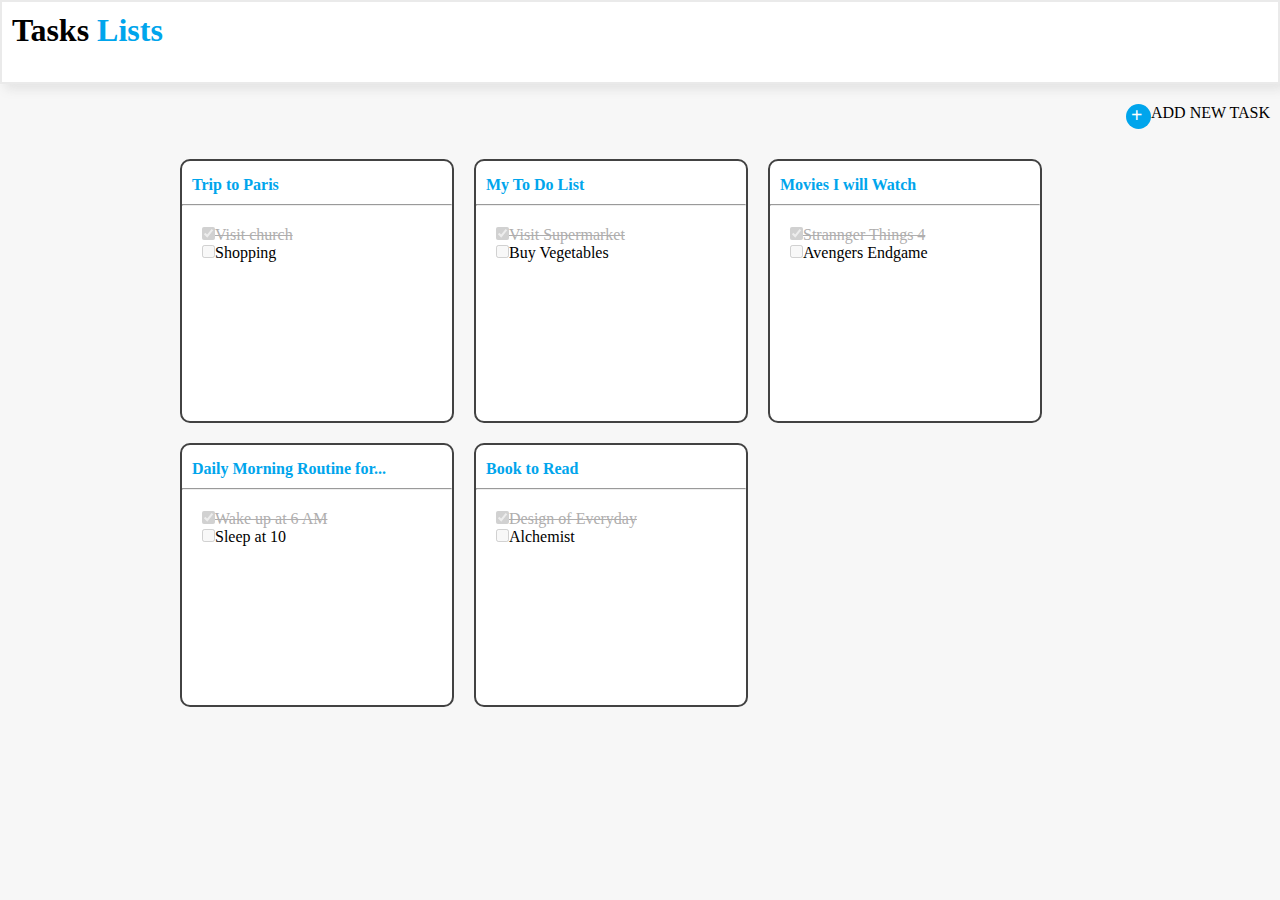
<file: index.html>
<!DOCTYPE html>
<html lang="en">
<head>
    <meta charset="UTF-8">
    <meta http-equiv="X-UA-Compatible" content="IE=edge">
    <meta name="viewport" content="width=device-width, initial-scale=1.0">
    <title>Document</title>
    <link rel="stylesheet" href="style.css">
    <link rel="stylesheet" href="https://cdnjs.cloudflare.com/ajax/libs/font-awesome/6.4.0/css/all.min.css" />
</head>
<body>
    <div class="navbar">
        <h1 class="task">Tasks <span class="lists">Lists</span></h1>
    </div>
    <div class="plusadd">
        <div><a href="index2.html"><div class="circle"><p class="plus"> +</p></div></a></div>
        <div class="add">ADD NEW TASK</div>
    </div>
    <!--Click on + so that ancor tag works-->
    <div class="container">
        <div class="box"> 
            <a href="index3.html"><h4 class="head lists">Trip to Paris</h4></a>
            <hr>
            <div class="pad">
                <input type="checkbox"  disabled checked><span class="text">Visit church</span><br>
                <input type="checkbox"  disabled ><span>Shopping</span>
            </div>
        </div>
        <!--Click on text TRIP TO PARIS for ancor tag to work-->
        <div class="box"> 
            <h4 class="head lists">My To Do List</h4>
            <hr>
            <div class="pad">
                <input type="checkbox"  disabled checked><span class="text">Visit Supermarket</span><br>
                <input type="checkbox"  disabled ><span>Buy Vegetables</span>
            </div>
        </div>
        <div class="box"> 
            <h4 class="head lists">Movies I will Watch</h4>
            <hr>
            <div class="pad">
                <input type="checkbox"  disabled checked><span class="text">Strannger Things 4</span><br>
                <input type="checkbox"  disabled ><span>Avengers Endgame</span>
            </div>
        </div>
        <div class="box"> 
            <h4 class="head lists">Daily Morning Routine for...</h4>
            <hr>
            <div class="pad">
                <input type="checkbox"  disabled checked><span class="text">Wake up at 6 AM</span><br>
                <input type="checkbox"  disabled ><span>Sleep at 10</span>
            </div>
        </div>
        <dIV class="box"> 
            <h4 class="head lists">Book to Read </h4>
            <hr>
            <div class="pad">
                <input type="checkbox"  disabled checked><span class="text">Design of Everyday</span><br>
                <input type="checkbox"  disabled ><span>Alchemist</span>
            </div>
        </dIV>
    </div>

</body>
</html>
</file>
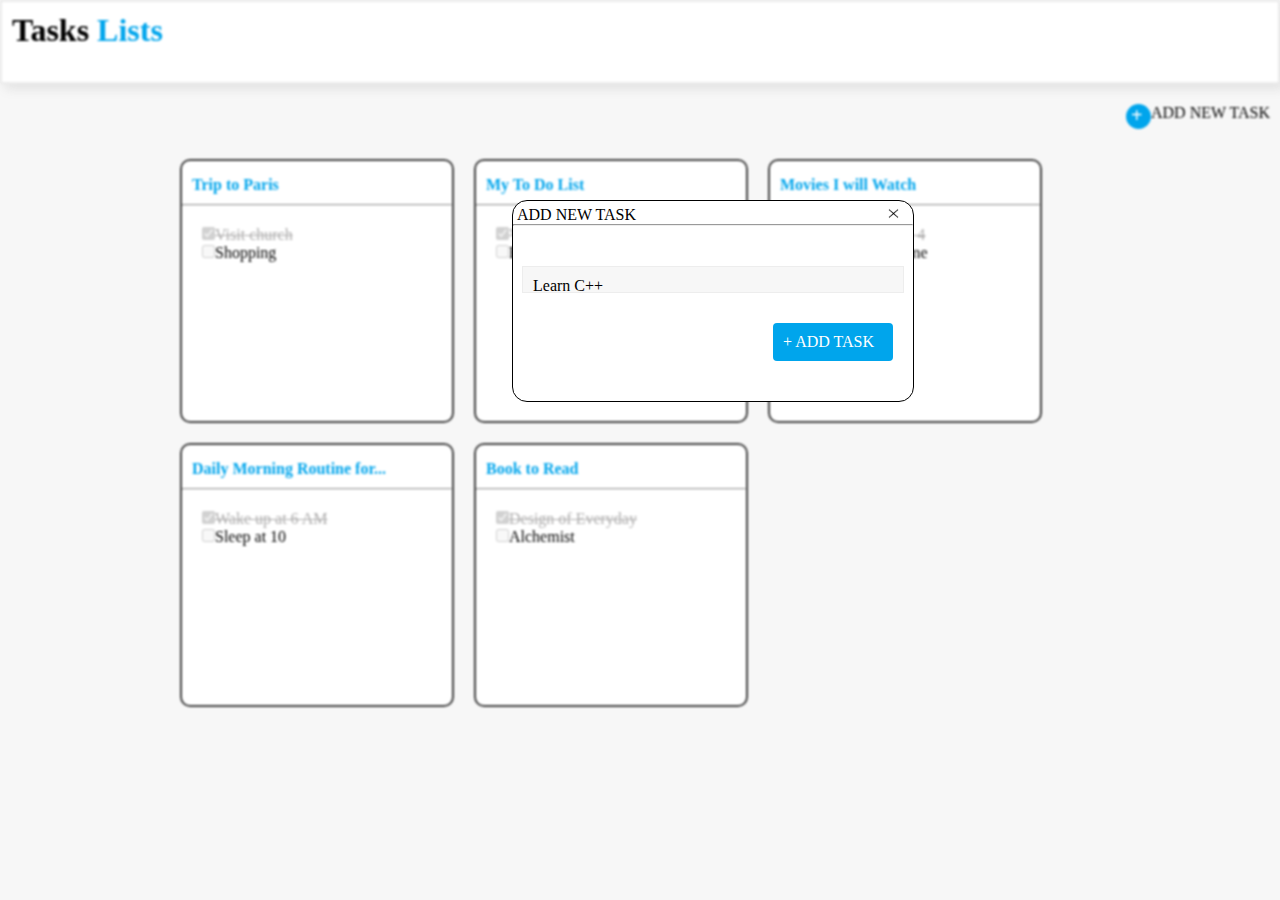
<file: index2.html>
<!DOCTYPE html>
<html lang="en">
<head>
    <meta charset="UTF-8">
    <meta http-equiv="X-UA-Compatible" content="IE=edge">
    <meta name="viewport" content="width=device-width, initial-scale=1.0">
    <title>Document</title>
    <link rel="stylesheet" href="style.css">
    <link rel="stylesheet" href="https://cdnjs.cloudflare.com/ajax/libs/font-awesome/6.4.0/css/all.min.css" />
</head>
<body>
    <div class="parent">

        <div class="navbar">
            <h1 class="task">Tasks <span class="lists">Lists</span></h1>
        </div>
        <div class="plusadd">
            <div><a href="index2.html"><div class="circle"><p class="plus"> +</p></div></a></div>
            <div class="add">ADD NEW TASK</div>
        </div>
        <div class="container">
            <div class="box"> 
                <a href="index3.html"><h4 class="head lists">Trip to Paris</h4></a>
                <hr>
                <div class="pad">
                    <input type="checkbox"  disabled checked><span class="text">Visit church</span><br>
                    <input type="checkbox"  disabled ><span>Shopping</span>
                </div>
            </div>
            <div class="box"> 
                <h4 class="head lists">My To Do List</h4>
                <hr>
                <div class="pad">
                    <input type="checkbox"  disabled checked><span class="text">Visit Supermarket</span><br>
                    <input type="checkbox"  disabled ><span>Buy Vegetables</span>
                </div>
            </div>
            <div class="box"> 
                <h4 class="head lists">Movies I will Watch</h4>
                <hr>
                <div class="pad">
                    <input type="checkbox"  disabled checked><span class="text">Strannger Things 4</span><br>
                    <input type="checkbox"  disabled ><span>Avengers Endgame</span>
                </div>
            </div>
            <div class="box"> 
                <h4 class="head lists">Daily Morning Routine for...</h4>
                <hr>
                <div class="pad">
                    <input type="checkbox"  disabled checked><span class="text">Wake up at 6 AM</span><br>
                    <input type="checkbox"  disabled ><span>Sleep at 10</span>
                </div>
            </div>
            <dIV class="box"> 
                <h4 class="head lists">Book to Read </h4>
                <hr>
                <div class="pad">
                    <input type="checkbox"  disabled checked><span class="text">Design of Everyday</span><br>
                    <input type="checkbox"  disabled ><span>Alchemist</span>
                </div>
            </dIV>
        </div>

    </div>
    
    <div>
        <div class="addtask2">
            <div class="flex1">
                <div>ADD NEW TASK</div>
                <div><a href="index.html" ><img src="download.png" width="15px" height="13px"></a></div>
            </div>
            <hr>
            <div class="c">
                Learn C++             
            </div>
            <div>
                <div class="adtask">+ ADD TASK</div>
            </div>
        </div>
    </div>
</body>
</html>
</file>
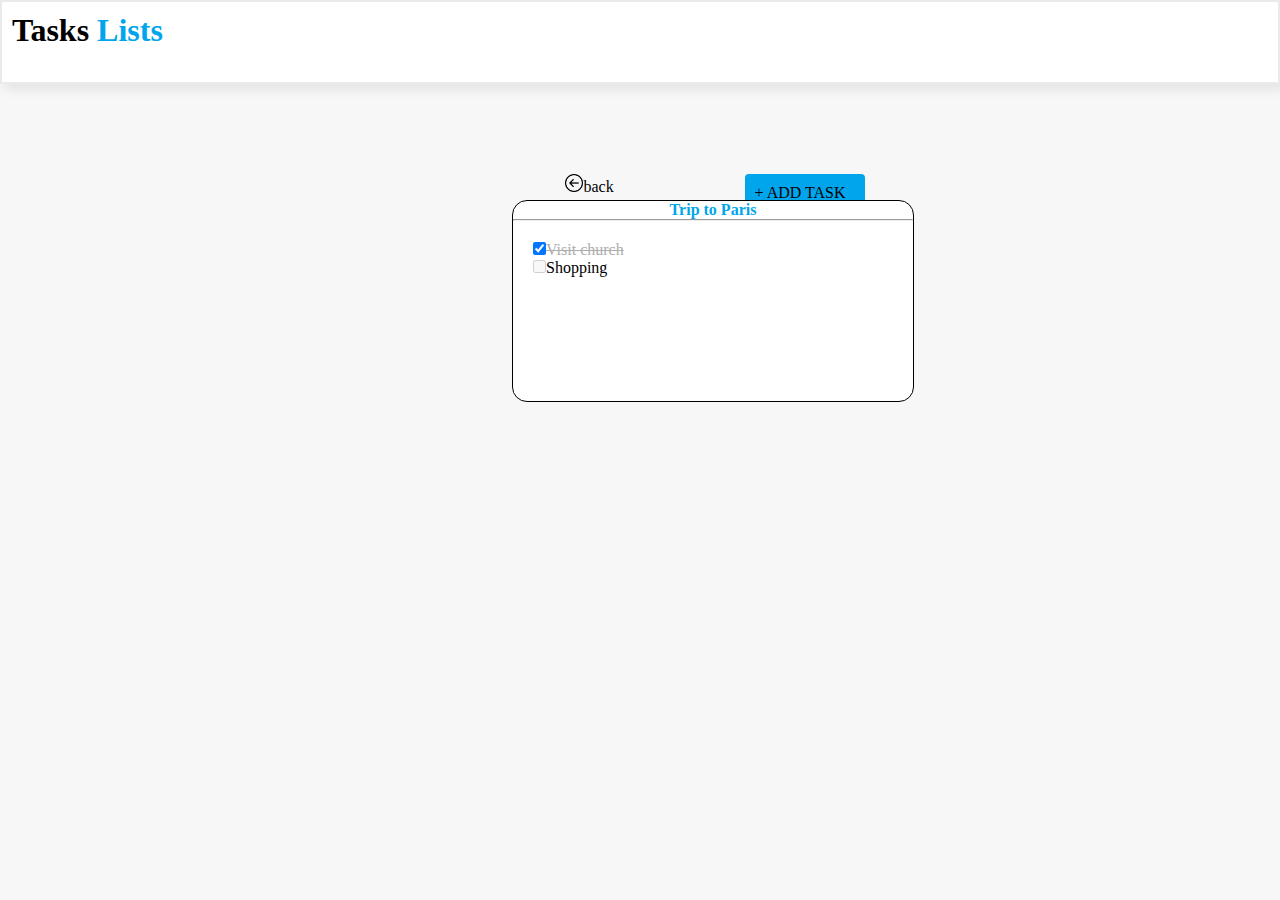
<file: index3.html>
<!DOCTYPE html>
<html lang="en">
<head>
    <meta charset="UTF-8">
    <meta http-equiv="X-UA-Compatible" content="IE=edge">
    <meta name="viewport" content="width=device-width, initial-scale=1.0">
    <title>Document</title>
    <link rel="stylesheet" href="style.css">
    <link rel="stylesheet" href="https://cdnjs.cloudflare.com/ajax/libs/font-awesome/6.4.0/css/all.min.css" />
</head>
<body>
    <div class="navbar">
        <h1 class="task">Tasks <span class="lists">Lists</span></h1>
    </div>
    <div>
        <div class="flex2">
            <div><a href="index.html"><img src="back.png" width="18px" height="18px"><span>back</span></a></div>
            <div class="adtask2"><a href="index4.html">+ ADD TASK</a></div>
        </div>
        <!--ANCOR TAG IS IN + ADD TASK-->
        <div class="addtask2">
            <div class="pariss"><h4>Trip to Paris</h4></div>
            <hr>
            <div class="pad">
                <input type="checkbox"   checked><span class="text">Visit church</span><br>
                <input type="checkbox"  disabled ><span>Shopping</span>
            </div>
        </div>
    </div>
</body>
</html>
</file>
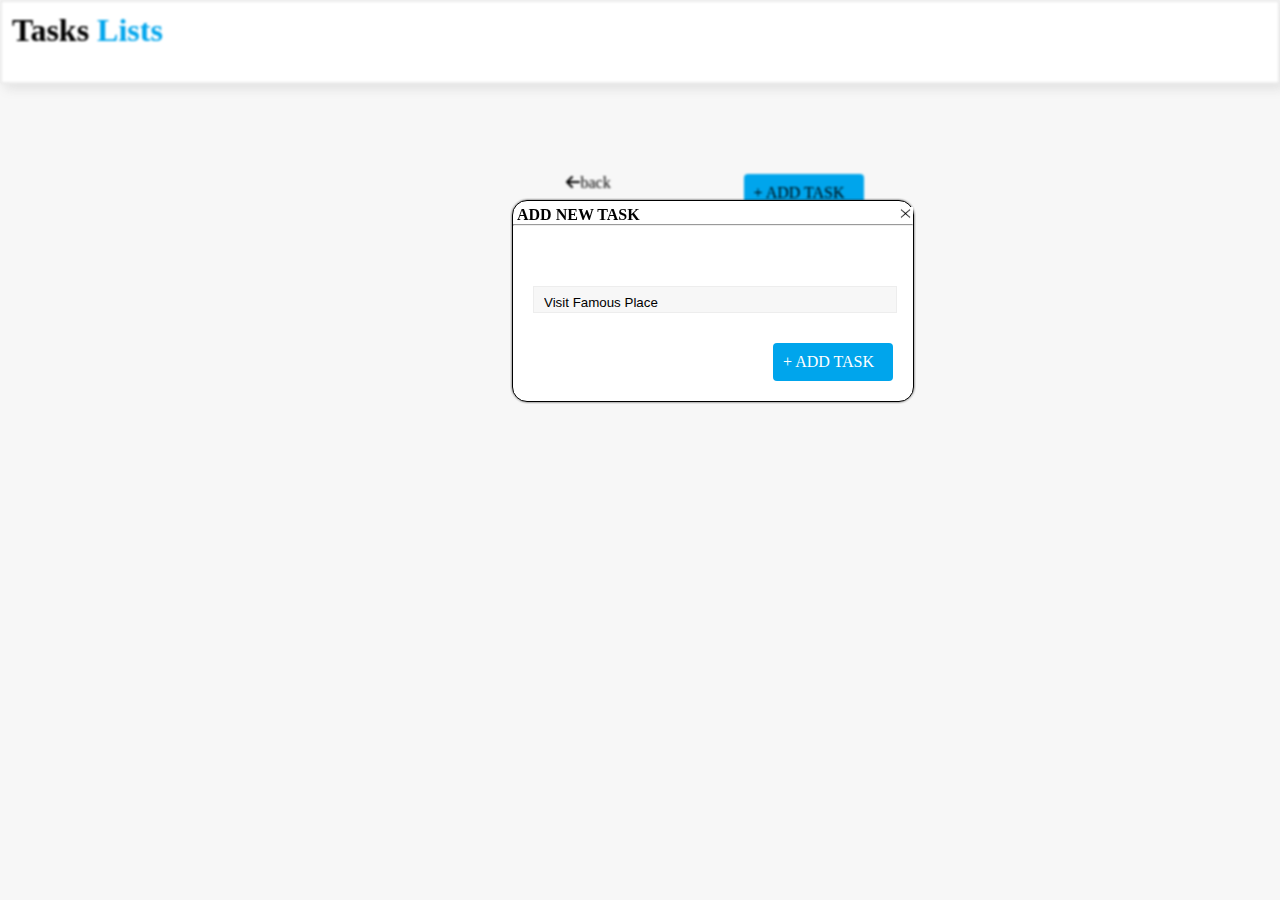
<file: index4.html>
<!DOCTYPE html>
<html lang="en">
<head>
    <meta charset="UTF-8">
    <meta http-equiv="X-UA-Compatible" content="IE=edge">
    <meta name="viewport" content="width=device-width, initial-scale=1.0">
    <title>Document</title>
    <link rel="stylesheet" href="style.css">
    <link rel="stylesheet" href="https://cdnjs.cloudflare.com/ajax/libs/font-awesome/6.4.0/css/all.min.css" />
</head>
<body>
    <div class="parent">

        <div class="navbar">
            <h1 class="task">Tasks <span class="lists">Lists</span></h1>
        </div>
        <div>
            <div class="flex2">
                <div><i class="fa-sharp fa-solid fa-arrow-left"></i><span>back</span></div>
                <div class="adtask2"><a href="index4.html">+ ADD TASK</a></div>
            </div>
            <div class="addtask2">
                <div class="pariss"><h4>Trip to Paris</h4></div>
                <hr>
                <div class="pad">
                    <input type="checkbox"  disabled checked><span class="text">Visit church</span><br>
                    <input type="checkbox"  disabled ><span>Shopping</span>
                </div>
            </div>    
        </div>

    </div>
    <div class="addtask2">
        <div class="flex3">
            <div><h4>ADD NEW TASK</h4></div><div><a href="index.html"><img src="download.png" width="15px" height="13px"></a></div>
        </div>
        <hr>
        <div class="pad">
            <div >
            
                <input type="textbox"  value="Visit Famous Place" class="c"checked>
            </div>
        </div>
        <div>
            <div class="adtask">+ ADD TASK</div>
        </div>
    </div>
    
</body>
</html>
</file>
<file: style.css>
/* .Index- line2 to99 .Index2- line101 to 145 .Index3 line 147 to 171 .Index4 line172 cont.*/
/*index*/
*{
   margin: 0%;
   padding: 0%;
}
body
{
  background-color: #F7F7F7;
}
.navbar
{
   height: 80px;
   background-color:#FFFFFF;
   box-shadow:5px 5px 10px  #7B7B7B29;
   border: 2px solid #7B7B7B29;    
}
.task
{
   margin-left: 10px;
   margin-top:10px;
}
.lists
{
   color: #00A5EC;
}
a
{
  text-decoration: none;
}
.circle
{
    width:25px;
    height:25px;
    background-color:#00A5EC;
    border-radius: 50%;
}
.plus
{
    font-size:20px;
    font-weight: bold;;
    color:white;
    padding-left: 5px;  
}
.plusadd
{
  display: flex;
  flex-direction: row;
  justify-content: end;
  margin-right: 10px;
  margin-top: 20px;
  margin-bottom: 25px;
}
.add
{
  letter-spacing: 0px;
}
.container{
  margin-left: 180px;
  gap:20px;
  margin-top: 30px;
  margin-bottom: 40px;
  margin-right: 50px;;
  display: flex;
  flex-wrap: wrap;
  position: relative;
}
.box{
  border: 2px solid #424242;
  border-radius: 10px;
  height:260px;
  width: 270px;
  background-color:#FFFFFF;
}
.box:hover
{
  border: 2px solid rgb(83, 83, 83);
  box-shadow: 10px 10px 10px 5px rgb(83, 83, 83);
}
.pad{
  padding-top: 20px;
  padding-left:20px;

}
.head
{
  margin-top: 15px;
  margin-left: 10px;
  margin-bottom:10px ;
}
.text
{
   text-decoration:line-through;
   color: #afaeae;
}

.parent
{
  filter: blur(1px);
}

/*Index 2*/
.addtask2
{
     width:400px;
     height:200px;
     background-color:#FFFFFF;
     border: 1px solid black;
     left:40%;
     top:200px;
     border-radius:15px;
     position: absolute;
}
.flex1
{
  padding-top:5px;
  padding-left:4px;
  display: flex;
  flex-wrap: wrap;
  position: relative; 
  flex-direction: row;
  gap:250px;
}
.c
{
  background-color: #F7F7F7;
  border:1px solid #EDEDED;
  width: 90%;
  height: 10px;
  padding: 10px;
  padding-bottom: 5px;
  margin:auto;
  margin-top: 40px;

}
.adtask
{
  background-color: #00A5EC;
  color: white;
  margin-top: 30px;
  margin-left:260px;
  width: 100px;
  padding: 10px;
  border-radius: 4px;
}

/*Index3*/
.adtask2
{
  background-color: #00A5EC;
  color: white;
  width: 100px;
  padding: 10px;
  border-radius: 4px;
}
.flex2
{
  display: flex;
  flex-wrap: wrap;
  position: relative;
  justify-content: space-around;
  margin-top: 90px;
  margin-left:500px;
  margin-right: 350px;
}
.pariss
{
  text-align: center;
  color:#00A5EC;
}
/*Index4*/
.addtask2
{
     width:400px;
     height:200px;
     background-color:#FFFFFF;
     border: 1px solid black;
     left:40%;
     top:200px;
     border-radius:15px;
     position: absolute;
}
.flex3
{
  padding-top:5px;
  padding-left:4px;
  display: flex;
  flex-wrap: wrap;
  position: relative; 
  flex-direction: row;
  gap:230px;
  justify-content: space-between;
}
a{
  color: black;
}
</file>
